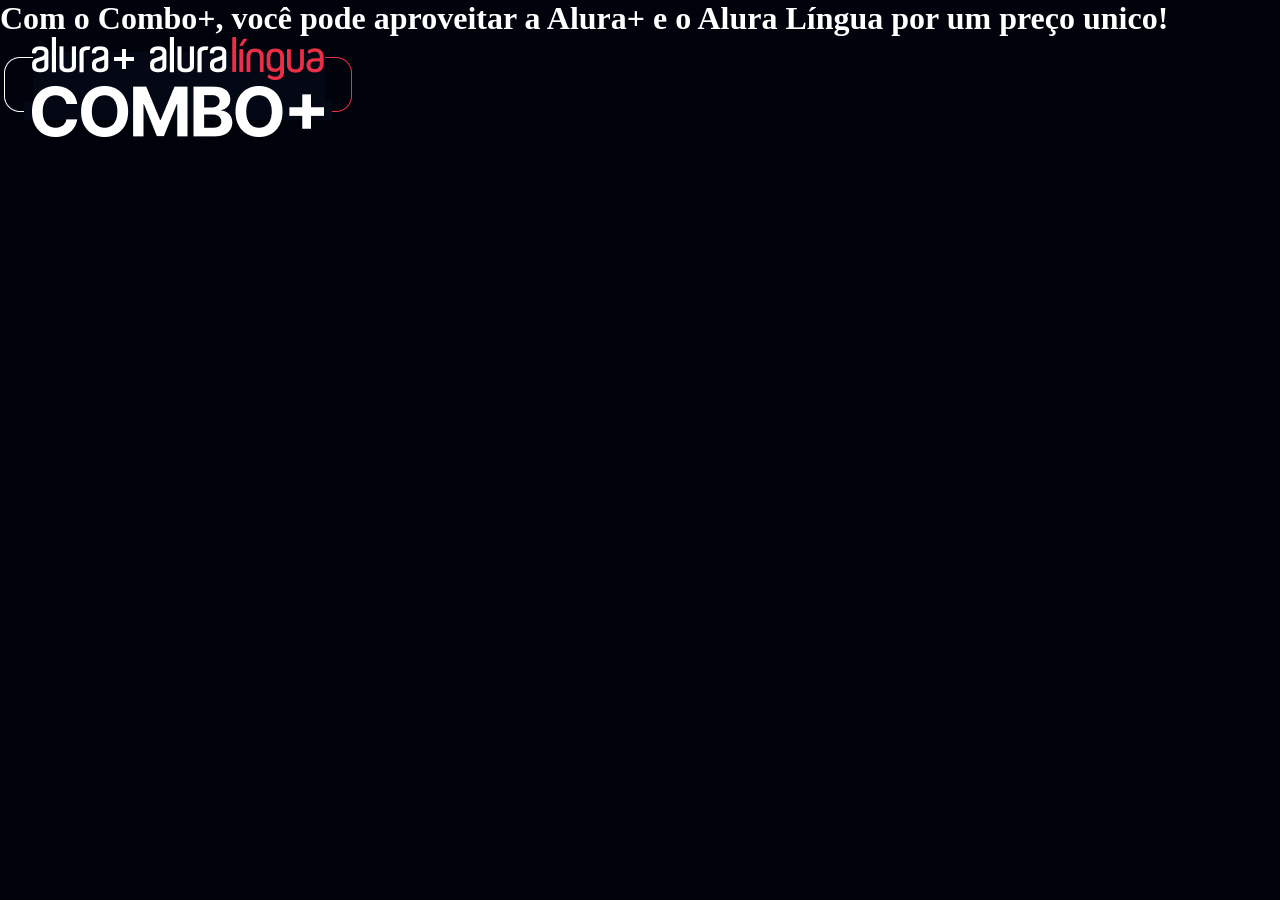
<file: Alura Plus/index.html>
<!DOCTYPE html>
<html lang="pt-br">
<head>
    <title>Alura Plus</title>
    <meta charset="UTF-8">
    <meta name="viewport" content="width=device-width, initial-scale=1.0">
    
    <link rel="stylesheet" href="styles.css"> 
</head>
    <body>
        <h1>Com o Combo+, você pode aproveitar a Alura+ e o Alura Língua por um preço unico!</h1>
        <img src="img/Combo.png" alt="Imagem que fala sobre o Combo">
    </body>
</html>
</file>
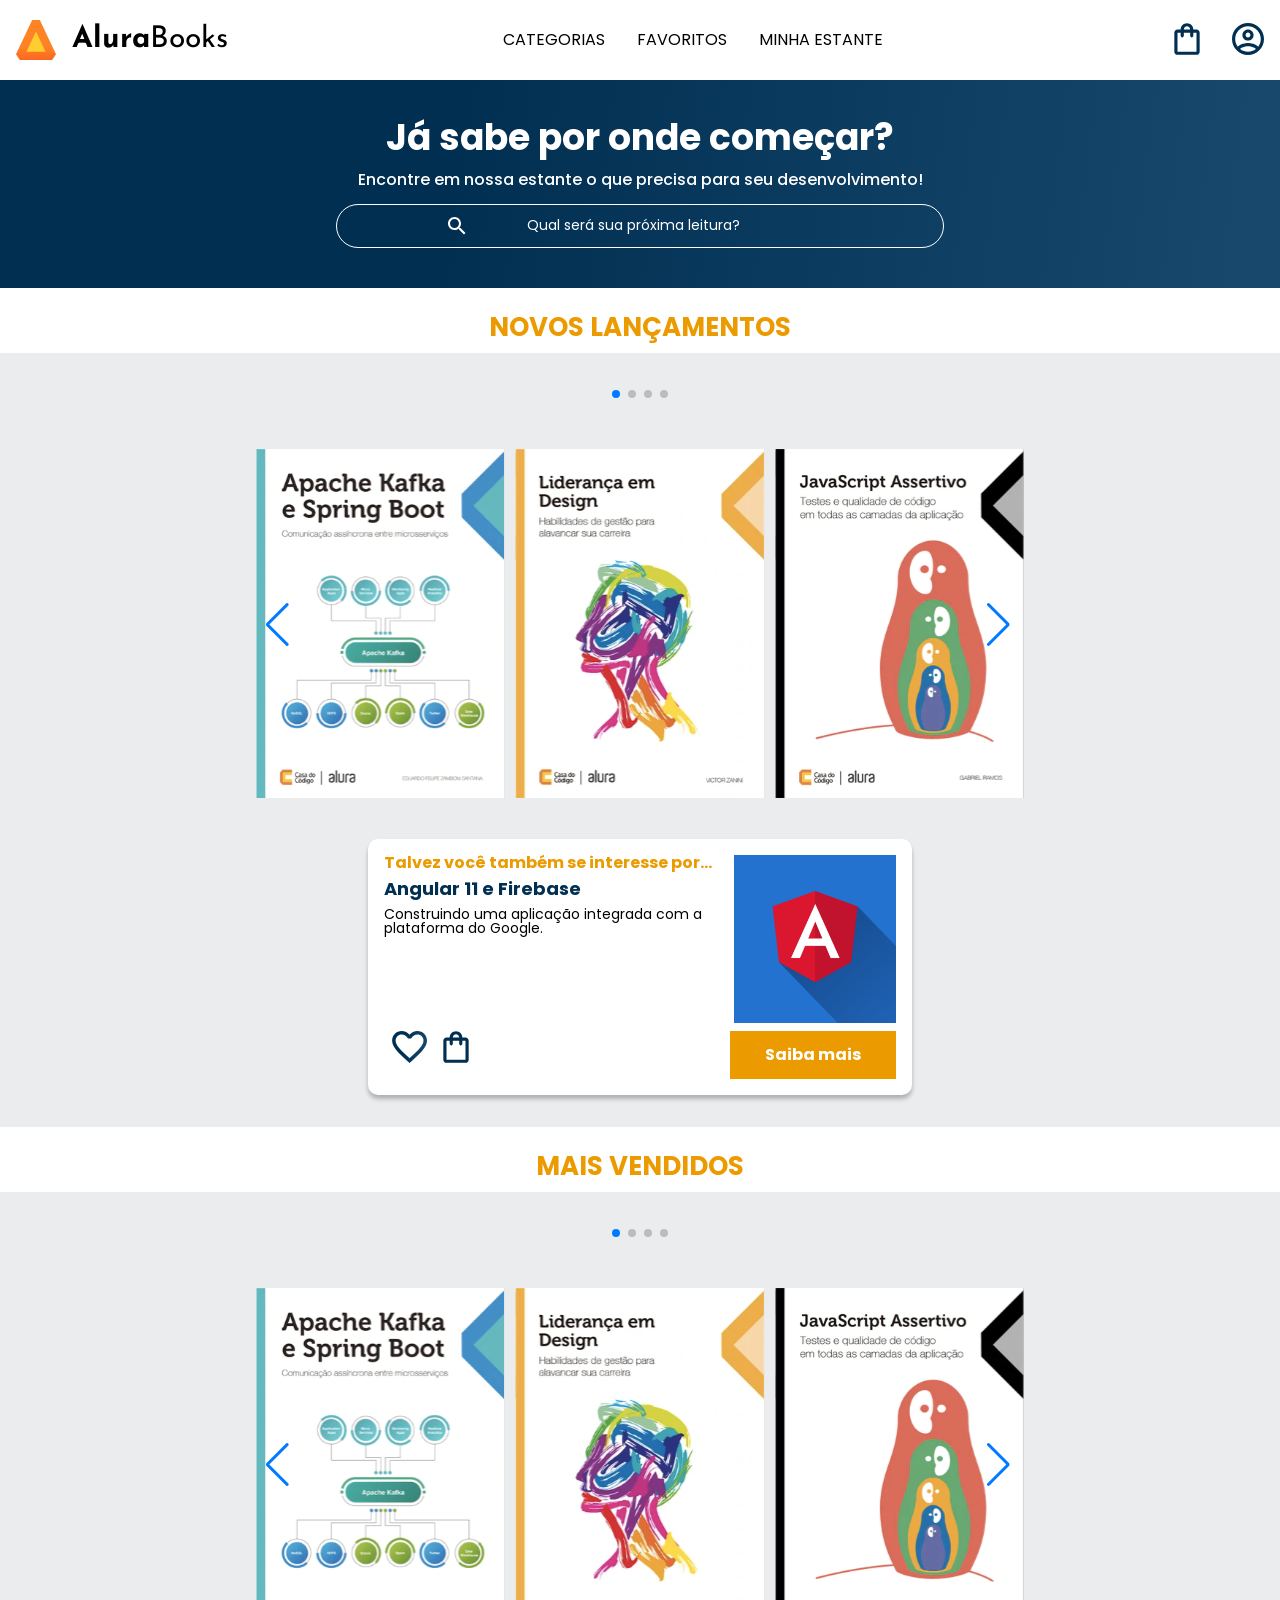
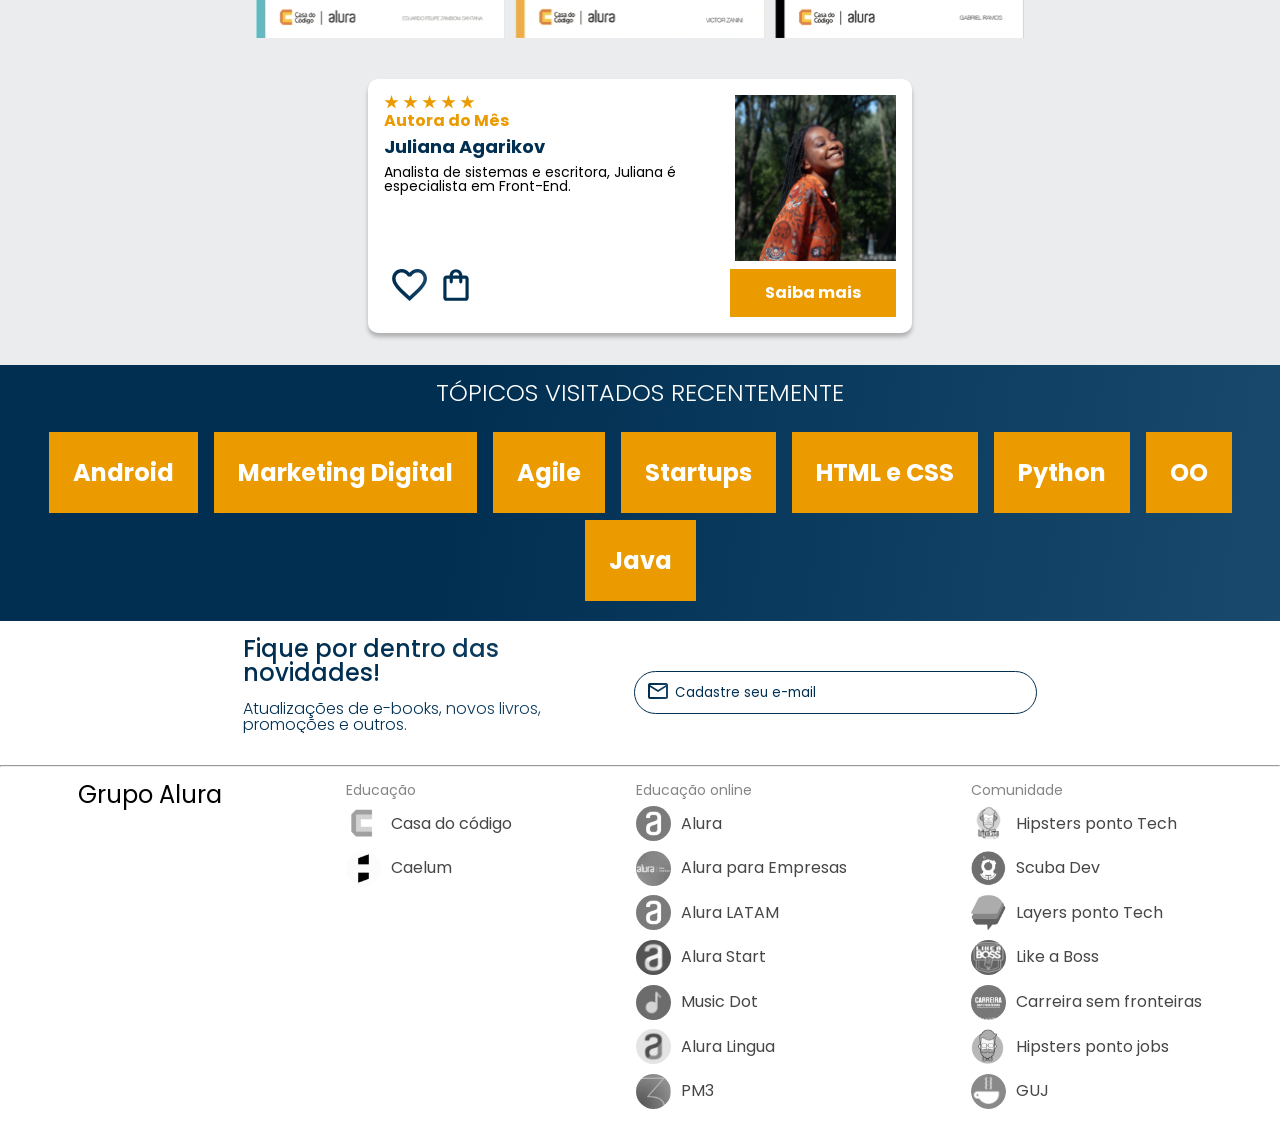
<file: Responsividade Mobile/index.html>
<!DOCTYPE html>
<html>

<head>
    <meta charset="UTF-8">
    <meta name="viewport" content="width=device-width, initial-scale=1.0">
    <title>AluraBooks</title>
    <link rel="stylesheet" href="reset.css">
    <link rel="preconnect" href="https://fonts.googleapis.com">
    <link rel="preconnect" href="https://fonts.gstatic.com" crossorigin>
    <link href="https://fonts.googleapis.com/css2?family=Poppins:wght@300;400;500;700&display=swap" rel="stylesheet">
    <link rel="stylesheet" href="https://unpkg.com/swiper@8/swiper-bundle.min.css" />
    <link href="https://fonts.googleapis.com/css2?family=Josefin+Sans:wght@400;700&display=swap" rel="stylesheet">
    <link rel="stylesheet" href="styles.css">
</head>

<body>
    <header class="cabeçalho">
        <div class="container">
            <input type="checkbox" id="menu" class="container__botao">
            <label for="menu" class="container__rotulo">
                <span class="cabeçalho__menu-hamburguer container__imagem"></span>
            </label>
            <ul class="lista-menu">
                <li class="lista-menu__titulo">Categorias</li>
                <li class="lista-menu__item">
                    <a href="#" class="lista-menu__link">Programação</a>
                </li>
                <li class="lista-menu__item">
                    <a href="#" class="lista-menu__link">Front-end</a>
                </li>
                <li class="lista-menu__item">
                    <a href="#" class="lista-menu__link">Infraestrutura</a>
                </li>
                <li class="lista-menu__item">
                    <a href="#" class="lista-menu__link">Business</a>
                </li>
                <li class="lista-menu__item">
                    <a href="#" class="lista-menu__link">Design & UX</a>
                </li>
            </ul>
            <img src="img/Logo.svg" alt="Logo da Alurabooks" class="container__imagem">
            <h1 class="container__titulo"><b class="container__titulo--negrito">Alura</b>Books</h1>
        </div>

        <ul class="opções">
            <input type="checkbox" id="opções-menu" class="opções__botão">
            <label for="opções-menu" class="opções__rotulo">
                <li class="opções__item">Categorias</li>
            </label>

            <ul class="lista-menu">
                <li class="lista-menu__item">
                    <a href="#" class="lista-menu__link">Programação</a>
                </li>
                <li class="lista-menu__item">
                    <a href="#" class="lista-menu__link">Front-end</a>
                </li>
                <li class="lista-menu__item">
                    <a href="#" class="lista-menu__link">Infraestrutura</a>
                </li>
                <li class="lista-menu__item">
                    <a href="#" class="lista-menu__link">Business</a>
                </li>
                <li class="lista-menu__item">
                    <a href="#" class="lista-menu__link">Design & UX</a>
                </li>
            </ul>

            <li class="opções__item"><a href="#" class="opções__link">Favoritos</a></li>
            <li class="opções__item"><a href="#" class="opções__link">Minha estante</a></li>
        </ul>

        <div class="container">
            <a href="#"><img src="img/Favoritos.svg" alt="Meus favoritos"
                    class="container__imagem container__imagem-transparente"></a>
            <a href="#" class="container__link">
                <img src="img/Compras.svg" alt="Carrinhos de compras" class="container__imagem">
                <p class="container__texto">Minha sacola</p>
            </a>
            <a href="#" class="container__link">
                <img src="img/Usuario.svg" alt="Meu perfil" class="container__imagem">
                <p class="container__texto">Meu perfil</p>
            </a>
        </div>
    </header>

    
    <section class="banner">
        <h2 class="banner__titulo">Já sabe por onde começar?</h2>
        <p class="banner__texto">Encontre em nossa estante o que precisa para seu desenvolvimento!</p>
        <input type="search" class="banner__pesquisa" placeholder="Qual será sua próxima leitura?">
    </section>
    <section class="carrossel">
        <h2 class="carrossel__titulo">Novos lançamentos</h2>
        <!-- Slider main container -->
        <div class="carrossel__container">
            <div class="swiper">
                <!-- Additional required wrapper -->
                <!-- If we need pagination -->
                <div class="swiper-pagination"></div>

                <div class="swiper-wrapper">
                    <!-- Slides -->
                    <div class="swiper-slide"><img src="img/ApacheKafka.svg"
                            alt="Livro sobre apache kafka e spring boot da alura books"></div>
                    <div class="swiper-slide"><img src="img/Liderança.svg"
                            alt="Livro sobre liderança em design da alura books"></div>
                    <div class="swiper-slide"><img src="img/Javascript.svg"
                            alt="Livro sobre javascript assertivo da alurabooks"></div>
                    <div class="swiper-slide"><img src="img/Guia Front-end.svg" alt="Livro Guia front end"></div>
                    <div class="swiper-slide"><img src="img/Portugol.svg" alt="Livro sobre portugol"></div>
                    <div class="swiper-slide"><img src="img/Acessibilidade.svg" alt="livro sobre acessibilidade"></div>
                </div>

                <!-- If we need navigation buttons -->
                <div class="swiper-button-prev"></div>
                <div class="swiper-button-next"></div>
            </div>

            <div class="card">
                <!-- 1º linha -->
                <div class="card__descrição">
                    <!-- 1º coluna -->
                    <div class="descrição">
                        <h3 class="descrição__titulo">Talvez você também se interesse por...</h3>
                        <h2 class="descrição__titulo-livro">Angular 11 e Firebase</h2>
                        <p class="descrição__texto">Construindo uma aplicação integrada com a plataforma do Google.</p>
                    </div>
                    <!-- 2º coluna -->
                    <img src="img/Angular.svg" class="descrição__imagem">
                </div>

                <!-- 2º linha -->
                <div class="card__botões">
                    <!-- 1º coluna -->
                    <ul class="botões">
                        <li class="botões__item"><img src="img/Favoritos.svg" alt="Favoritar livro"></li>
                        <li class="botões__item"><img src="img/Compras.svg" alt="Adicionar no carrinho de compras"></li>
                    </ul>
                    <!-- 2º coluna -->
                    <a href="#" class="botões__ancora">Saiba mais</a>
                </div>
            </div>
        </div>
    </section>

    <section class="carrossel">
        <h2 class="carrossel__titulo">Mais vendidos</h2>
        <!-- Slider main container -->
        <div class="carrossel__container">
            <div class="swiper">
                <!-- Additional required wrapper -->
                <!-- If we need pagination -->
                <div class="swiper-pagination"></div>

                <div class="swiper-wrapper">
                    <!-- Slides -->
                    <div class="swiper-slide"><img src="img/ApacheKafka.svg"
                            alt="Livro sobre apache kafka e spring boot da alura books"></div>
                    <div class="swiper-slide"><img src="img/Liderança.svg"
                            alt="Livro sobre liderança em design da alura books"></div>
                    <div class="swiper-slide"><img src="img/Javascript.svg"
                            alt="Livro sobre javascript assertivo da alurabooks"></div>
                    <div class="swiper-slide"><img src="img/Guia Front-end.svg" alt="Livro Guia front end"></div>
                    <div class="swiper-slide"><img src="img/Portugol.svg" alt="Livro sobre portugol"></div>
                    <div class="swiper-slide"><img src="img/Acessibilidade.svg" alt="livro sobre acessibilidade"></div>
                </div>

                <!-- If we need navigation buttons -->
                <div class="swiper-button-prev"></div>
                <div class="swiper-button-next"></div>
            </div>

            <div class="card">
                <!-- 1º linha -->
                <div class="card__descrição">
                    <!-- 1º coluna -->
                    <div class="descrição">
                        <img src="img/Estrelinhas.svg" alt="Avaliação 5 estrelas">
                        <h3 class="descrição__titulo">Autora do Mês</h3>
                        <h2 class="descrição__titulo-livro">Juliana Agarikov</h2>
                        <p class="descrição__texto">Analista de sistemas e escritora, Juliana é especialista em
                            Front-End.
                        </p>
                    </div>
                    <!-- 2º coluna -->
                    <img src="img/Escritora.svg" class="descrição__imagem">
                </div>

                <!-- 2º linha -->
                <div class="card__botões">
                    <!-- 1º coluna -->
                    <ul class="botões">
                        <li class="botões__item"><img src="img/Favoritos.svg" alt="Favoritar livro"></li>
                        <li class="botões__item"><img src="img/Compras.svg" alt="Adicionar no carrinho de compras"></li>
                    </ul>
                    <!-- 2º coluna -->
                    <a href="#" class="botões__ancora">Saiba mais</a>
                </div>
            </div>
        </div>
    </section>

    <section class="tópicos">
        <h2 class="tópicos__titulo">TÓPICOS VISITADOS RECENTEMENTE</h2>
        <ul class="tópicos__lista">
            <li class="tópicos__item">
                <a href="#" class="tópicos__link">Android</a>
            </li>
            <li class="tópicos__item">
                <a href="#" class="tópicos__link">Marketing Digital</a>
            </li>
            <li class="tópicos__item">
                <a href="#" class="tópicos__link">Agile</a>
            </li>
            <li class="tópicos__item">
                <a href="#" class="tópicos__link">Startups</a>
            </li>
            <li class="tópicos__item">
                <a href="#" class="tópicos__link">HTML e CSS</a>
            </li>
            <li class="tópicos__item">
                <a href="#" class="tópicos__link">Python</a>
            </li>
            <li class="tópicos__item">
                <a href="#" class="tópicos__link">OO</a>
            </li>
            <li class="tópicos__item">
                <a href="#" class="tópicos__link">Java</a>
            </li>
        </ul>
    </section>

    <section class="contato">
        <div class="contato__descrição">
            <h2 class="contato__titulo">Fique por dentro das novidades!</h2>
            <p class="contato__texto">Atualizações de e-books, novos livros, promoções e outros.</p>
        </div>
        <input type="email" placeholder="Cadastre seu e-mail" class="contato__email">
    </section>

    <hr />

    <footer class="rodapé">
        <h2 class="rodapé__titulo">Grupo Alura</h2>
        <ul class="lista-rodapé">
            <li class="lista-rodapé__titulo">Educação</li>
            <li class="lista-rodapé__item">
                <img src="img/CasaDoCodigo.svg" alt="Logo da casa do código">
                <a href="#" class="lista-rodapé__link">Casa do código</a>
            </li>
            <li class="lista-rodapé__item">
                <img src="img/Caelum.svg" alt="Logo da caelum">
                <a href="#" class="lista-rodapé__link">Caelum</a>
            </li>
        </ul>

        <ul class="lista-rodapé">
            <li class="lista-rodapé__titulo">Educação online</li>
            <li class="lista-rodapé__item">
                <img src="img/Alura.svg" alt="Logo da Alura">
                <a href="#" class="lista-rodapé__link">Alura</a>
            </li>
            <li class="lista-rodapé__item">
                <img src="img/AluraEmpresas.svg" alt="Logo da Alura para Empresas">
                <a href="#" class="lista-rodapé__link">Alura para Empresas</a>
            </li>
            <li class="lista-rodapé__item">
                <img src="img/AluraLATAM.svg" alt="Logo da Alura Latam">
                <a href="#" class="lista-rodapé__link">Alura LATAM</a>
            </li>
            <li class="lista-rodapé__item">
                <img src="img/AluraStart.svg" alt="Logo da Alura START">
                <a href="#" class="lista-rodapé__link">Alura Start</a>
            </li>
            <li class="lista-rodapé__item">
                <img src="img/MusicDot.svg" alt="Logo da Music Dot">
                <a href="#" class="lista-rodapé__link">Music Dot</a>
            </li>
            <li class="lista-rodapé__item">
                <img src="img/AluraLingua.svg" alt="Logo da Alura Lingua">
                <a href="#" class="lista-rodapé__link">Alura Lingua</a>
            </li>
            <li class="lista-rodapé__item">
                <img src="img/PM3.svg" alt="Logo da PM3">
                <a href="#" class="lista-rodapé__link">PM3</a>
            </li>
        </ul>

        <ul class="lista-rodapé">
            <li class="lista-rodapé__titulo">Comunidade</li>
            <li class="lista-rodapé__item">
                <img src="img/HipstersTech.svg" alt="Logo do Hipsters ponto Tech">
                <a href="#" class="lista-rodapé__link">Hipsters ponto Tech</a>
            </li>
            <li class="lista-rodapé__item">
                <img src="img/ScubaDev.svg" alt="Logo do Scuba Dev">
                <a href="#" class="lista-rodapé__link">Scuba Dev</a>
            </li>
            <li class="lista-rodapé__item">
                <img src="img/LayersTech.svg" alt="Logo do Layers ponto Tech">
                <a href="#" class="lista-rodapé__link">Layers ponto Tech</a>
            </li>
            <li class="lista-rodapé__item">
                <img src="img/LikeABoss.svg" alt="Logo do Like a Boss">
                <a href="#" class="lista-rodapé__link">Like a Boss</a>
            </li>
            <li class="lista-rodapé__item">
                <img src="img/CarreiraSemFronteira.svg" alt="Logo do Carreira sem fronteiras">
                <a href="#" class="lista-rodapé__link">Carreira sem fronteiras</a>
            </li>
            <li class="lista-rodapé__item">
                <img src="img/HipstersJobs.svg" alt="Logo do Hipsters ponto jobs">
                <a href="#" class="lista-rodapé__link">Hipsters ponto jobs</a>
            </li>
            <li class="lista-rodapé__item">
                <img src="img/GUJ.svg" alt="Logo do GUJ">
                <a href="#" class="lista-rodapé__link">GUJ</a>
            </li>
        </ul>
    </footer>

    <script src="https://unpkg.com/swiper@8/swiper-bundle.min.js"></script>
    <script>
        const swiper = new Swiper('.swiper', {
            spaceBetween: 10,
            slidesPerView: 3,
            pagination: {
                el: '.swiper-pagination',
                type: 'bullets',
            },
        });
    </script>
</body>

</html>
</file>
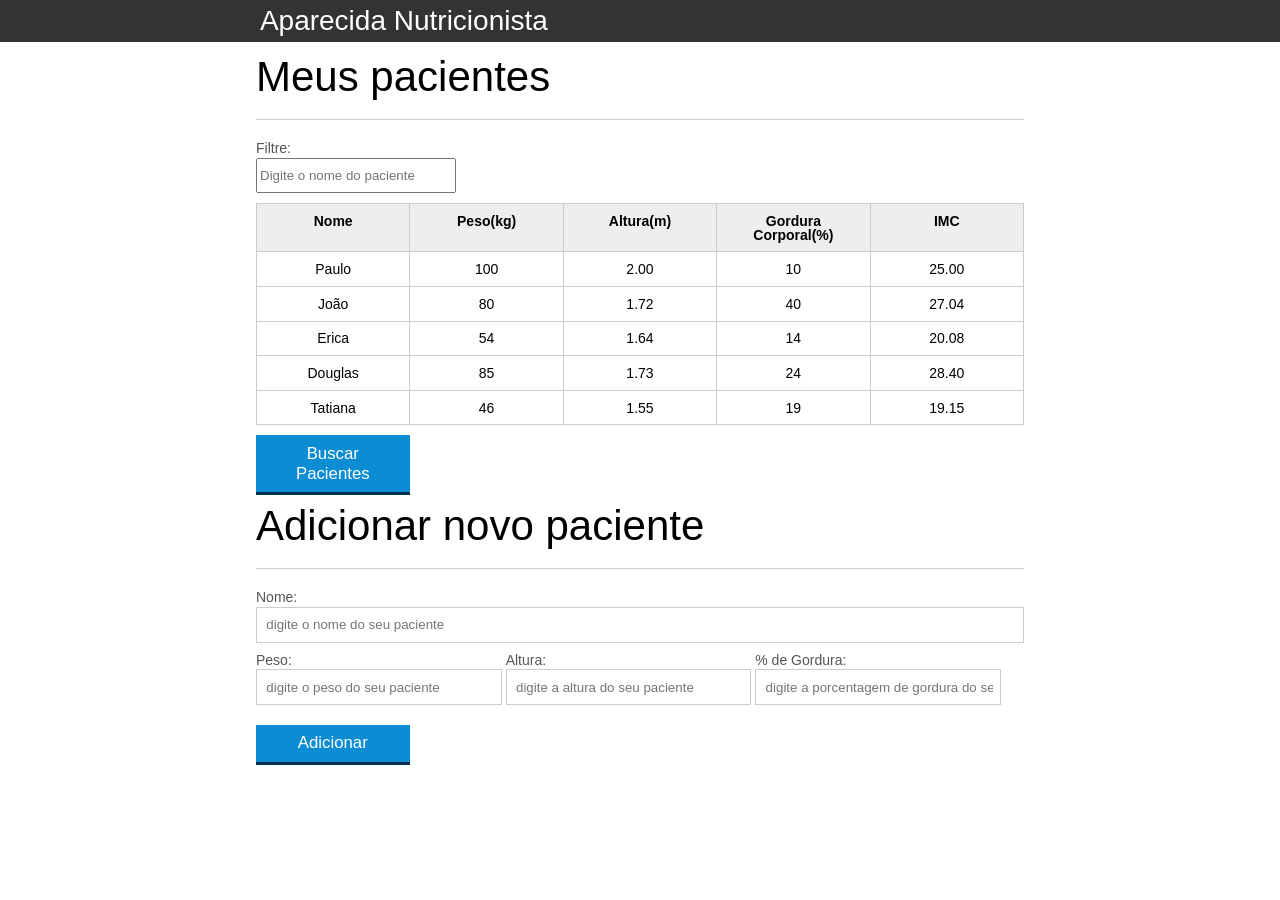
<file: introducao-javascript-inicial/introducao-javascript/index.html>
<!DOCTYPE html>
<html lang="pt-br">
	<head>
		<meta charset="UTF-8">
		<title>Aparecida Nutrição</title>
		<link rel="icon" href="favicon.ico" type="image/x-icon">
		<link rel="stylesheet" type="text/css" href="css/reset.css">
		<link rel="stylesheet" type="text/css" href="css/index.css">

	</head>
	<body>

		<header>
			<div class="container">
				<h2 class="titulo">Aparecida Nutrição</h2>
			</div>
		</header>
		<main>
			<section class="container">
				<h2>Meus pacientes</h2>
				<label for="filtrar-tabela">Filtre:</label>
				<input type="text" name="filtro" id="filtrar-tabela" placeholder="Digite o nome do paciente">
				<table>
					<thead>
						<tr>
							<th>Nome</th>
							<th>Peso(kg)</th>
							<th>Altura(m)</th>
							<th>Gordura Corporal(%)</th>
							<th>IMC</th>
						</tr>
					</thead>
					<tbody id="tabela-pacientes">
						<tr class="paciente" id="primeiro-paciente">
							<td class="info-nome">Paulo</td>
							<td class="info-peso">100</td>
							<td class="info-altura">2.00</td>
							<td class="info-gordura">10</td>
							<td class="info-imc">0</td>
						</tr>

						<tr class="paciente" >
							<td class="info-nome">João</td>
							<td class="info-peso">80</td>
							<td class="info-altura">1.72</td>
							<td class="info-gordura">40</td>
							<td class="info-imc">0</td>
						</tr>

						<tr class="paciente" >
							<td class="info-nome">Erica</td>
							<td class="info-peso">54</td>
							<td class="info-altura">1.64</td>
							<td class="info-gordura">14</td>
							<td class="info-imc">0</td>
						</tr>

						<tr class="paciente">
							<td class="info-nome">Douglas</td>
							<td class="info-peso">85</td>
							<td class="info-altura">1.73</td>
							<td class="info-gordura">24</td>
							<td class="info-imc">0</td>
						</tr>
						<tr class="paciente" >
							<td class="info-nome">Tatiana</td>
							<td class="info-peso">46</td>
							<td class="info-altura">1.55</td>
							<td class="info-gordura">19</td>
							<td class="info-imc">0</td>
						</tr>
					</tbody>
				</table>
				<span id="erro-ajax" class="invisivel">Erro ao buscar os pacientes</span>

				<button id="buscar-pacientes" class="botao bto-principal">Buscar Pacientes</button>

			</section>
		</main>

		<section class="container">
		    <h2 id="titulo-form">Adicionar novo paciente</h2>
			<ul id="mensagens-erro"></ul>
		    <form id="form-adiciona">
		        <div class="">
		            <label for="nome">Nome:</label>
		            <input id="nome" name="nome" type="text" placeholder="digite o nome do seu paciente" class="campo">
		        </div>
		        <div class="grupo">
		            <label for="peso">Peso:</label>
		            <input id="peso" name="peso" type="text" placeholder="digite o peso do seu paciente" class="campo campo-medio">
		        </div>
		        <div class="grupo">
		            <label for="altura">Altura:</label>
		            <input id="altura" name="altura" type="text" placeholder="digite a altura do seu paciente" class="campo campo-medio">
		        </div>
		        <div class="grupo">
		            <label for="gordura">% de Gordura:</label>
		            <input id="gordura" type="text" placeholder="digite a porcentagem de gordura do seu paciente" class="campo campo-medio">
		        </div>

		        <button id="adicionar-paciente" class="botao bto-principal">Adicionar</button>
		    </form>
		</section>

		<script src="js/calcula-imc.js" ></script>
		<script src="js/form.js" ></script>
		<script src="js/remover-paciente.js" ></script>
		<script src="js/filtra.js" ></script>
		<script src="js/buscar-pacientes.js" ></script>

	</body>
</html>
</file>
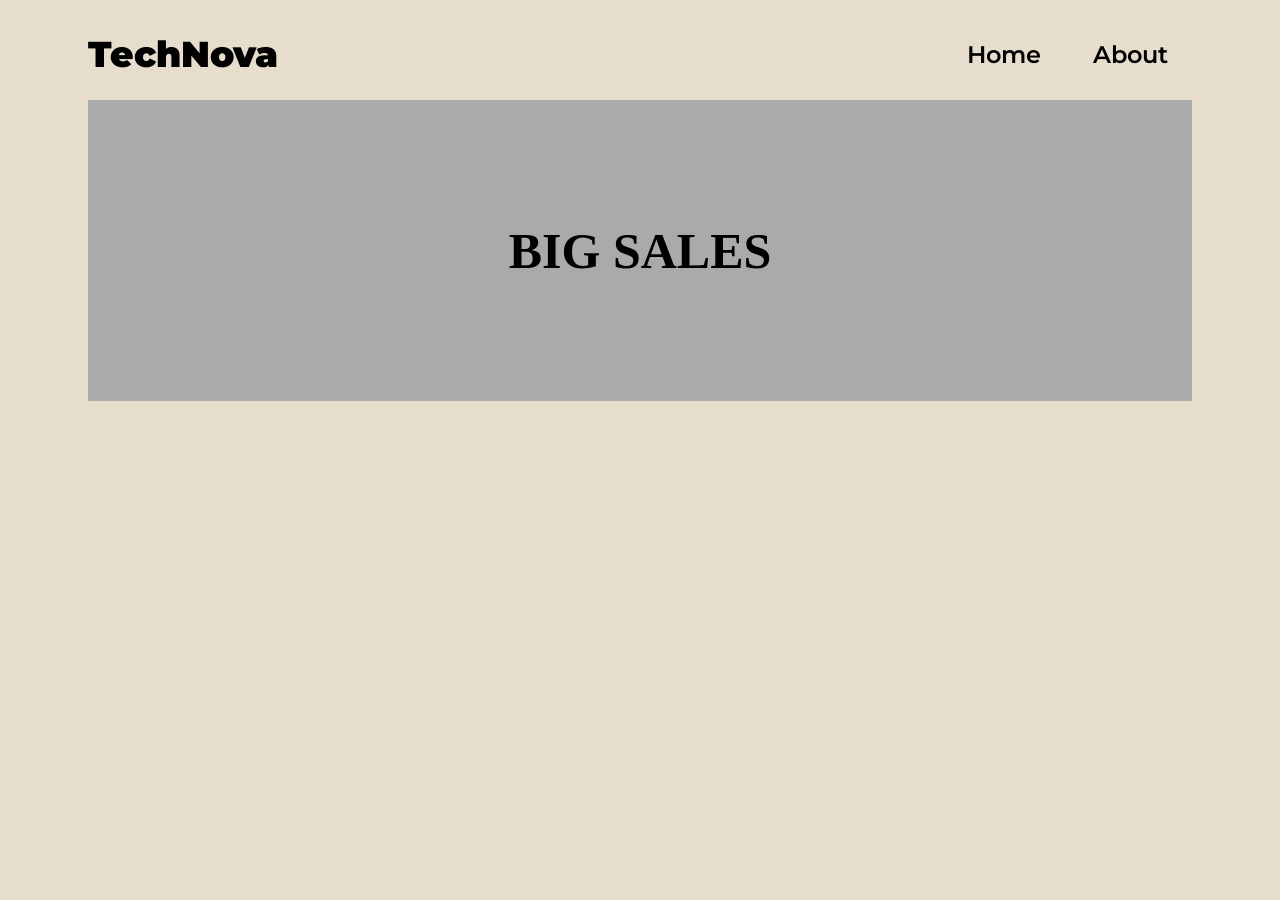
<file: Teste 2 Alura Cursos/pages/index.html>
<!DOCTYPE html>
<html lang="pt-br">
<head>
    <meta charset="UTF-8">
    <meta name="viewport" content="width=device-width, initial-scale=1.0">
    <title>TechNova</title>
    <link rel="preconnect" href="https://fonts.googleapis.com">
    <link rel="preconnect" href="https://fonts.gstatic.com" crossorigin>
    <link href="https://fonts.googleapis.com/css2?family=Poppins:wght@300;400;500;700&display=swap" rel="stylesheet">
    <link rel="stylesheet" href="https://unpkg.com/swiper@8/swiper-bundle.min.css" />
    <link href="https://fonts.googleapis.com/css2?family=Josefin+Sans:wght@400;700&display=swap" rel="stylesheet">
    <link rel="stylesheet" href="../styles/styles.css">
</head>


<body>
    <header class="cabecalho">
        <div class="container">
            <h1 class="cabecalho_Titulo">TechNova</h1>
            <ul>
                <a class="cabecalho__menu__link"  href="#">Home</a>
                <a class="cabecalho__menu__link" href="#">About</a> 
            </ul>
        </div>
    </header>

    <section class="Box">
        <h1 class="Banner_Titulo">BIG SALES</h1>

    </section>
</body>
</html>
</file>
<file: Alura Plus/styles.css>
:root {
    --branco-principal: #FFFFFF;
    --cinza-secundario: #C0C0C0;
    --botao-azul: #167BF7;
    --cor-de-fundo: #00030C;
}

body {
    background-color: var(--cor-de-fundo);
    color: var(--branco-principal);
}

* {
    margin: 0;
    padding: 0;
}
</file>
<file: Responsividade Mobile/styles.css>
@import url("styles/header.css");
@import url("styles/banner.css");
@import url("styles/carrossel.css");
@import url("styles/topicos.css");
@import url("styles/contato.css");
@import url("styles/rodapé.css");

:root {
    --cor-de-fundo: #EBECEE;
    --branco: #FFFFFF;
    --laranja: #EB9B00;
    --azul-degrade: linear-gradient(97.54deg, #002F52 35.49%, #326589 165.37%);
    --fonte-principal: "Poppins";
    --azul: #002F52;
    --fonte-secundario: "Josefin Sans";
    --preto: #000000;
    --cinza: #474646;
    --cinza-claro: #858585;
}

body {
    background-color: var(--cor-de-fundo);
    font-family: var(--fonte-principal);
    font-size: 16px;
    font-weight: 400;
}
</file>
<file: introducao-javascript-inicial/introducao-javascript/css/index.css>
*{
	box-sizing: border-box;
 }

body{
	font-family: "Helvetica Neue", "Helvetica", Helvetica, Arial, sans-serif;
	font-size: 14px;
}

header{
	background-color: #333;
	height: 3em;
	color: #FFF;
	margin-bottom: 1em;
}

header h1{
	font-size: 2em;
	display:inline-block;
	vertical-align:	middle;
}
header h2{
	font-size: 2em;
	display:inline-block;
	vertical-align:	middle;
}

header .container:before{
	content: '';
	display:inline-block;
	height: 100%;
	vertical-align:	middle;
}

.container{
	width: 60%;
	height: 100%;
	margin: 0 auto;
}

section{
	margin: 2em 0;
	overflow: hidden;
}

section h2{
	font-size: 3em;
	display: block;
	padding-bottom: .5em;
	border-bottom: 1px solid #ccc;
	margin-bottom: .5em;
}

table{
	width: 100%;
	margin-bottom : .5em;
    table-layout: fixed;

}

td, th {
	padding: .7em;
	margin: 0;
	border: 1px solid #ccc;
	text-align: center;
}

th{
	font-weight: bold;
	background-color: #EEE;
}

label{
	color: #555;
	display: block;
	margin-bottom: .2em;
}

.campo{
	margin: 0;
	padding-bottom: 1em;
	width: 100%;
	border: 1px solid #ccc;
	padding: .7em;
	width: 100%;
}

.campo-medio{
	display: inline-block;
	padding-right: .5em;
}

.grupo{
	width: 32%;
	display: inline-block;
	padding: 10px 0px;
}

button{
	padding: .5em 2em;
	border: 0;
	border-bottom: 3px solid;
	font-size: 1.2em;
	cursor: pointer;
	margin: 0;
	margin-top: -3px;
	color: #fff;
	background-color:#0c8cd3;
	border-color: #04324c;
	width: 20%;
    display: block;
    clear: both;
    margin: 10px 0px;

}

button:active{
	margin-top:0px;
	border: 0;
}

button[disabled=disabled], button:disabled {
    background-color: gray;
	border-color: darkgray;

}

.adicionar-paciente{
    margin-top: 30px;
}

.campo-invalido{
	border: 1px solid red;
}

.paciente-invalido {
	background-color: lightcoral;
}

#mensagens-erro {
	color: red;
}

.fadeOut {
	opacity: 0;
	transition: 0.5s;
}

#filtrar-tabela {
	width: 200px;
	height: 35px;
	margin-bottom: 10px;
}

.invisivel {
	display: none;
}
</file>
<file: Teste 2 Alura Cursos/styles/styles.css>
@import url('https://fonts.googleapis.com/css2?family=Krona+One&family=Montserrat:wght@400;600&display=swap');


:root{
    background: rgb(230, 221, 204);

    --font-princiapl: "Poppins";
    --fonte-secundario: "Josefin Sans";

    --fonte-primaria: 'Krona One', sans-serif;
    --fonte-secundaria: 'Montserrat', sans-serif;
}

.container{
    display: flex;
    justify-content: space-between;
    align-items: center;
    padding: 0 5em;
}

.cabecalho_Titulo{
    font-weight: 900;
    font-size: 36px;
    font-family: var(--fonte-secundaria);
}

.cabecalho__menu__link{
    font-family: var(--fonte-secundaria);
    font-size: 1.5rem;
    font-weight: 600;
    color: black;
    text-decoration: none;
    padding: 1em;
}

.Box{
    background: rgb(170, 170, 170);
    color: var(--branco);
    text-align: center;
    margin: 0 5em;
    padding: 5em;
}

.Banner_Titulo{
    font: var(--font-princiapl);
    font-size: 50px;
    font-weight: 800;
}
</file>
